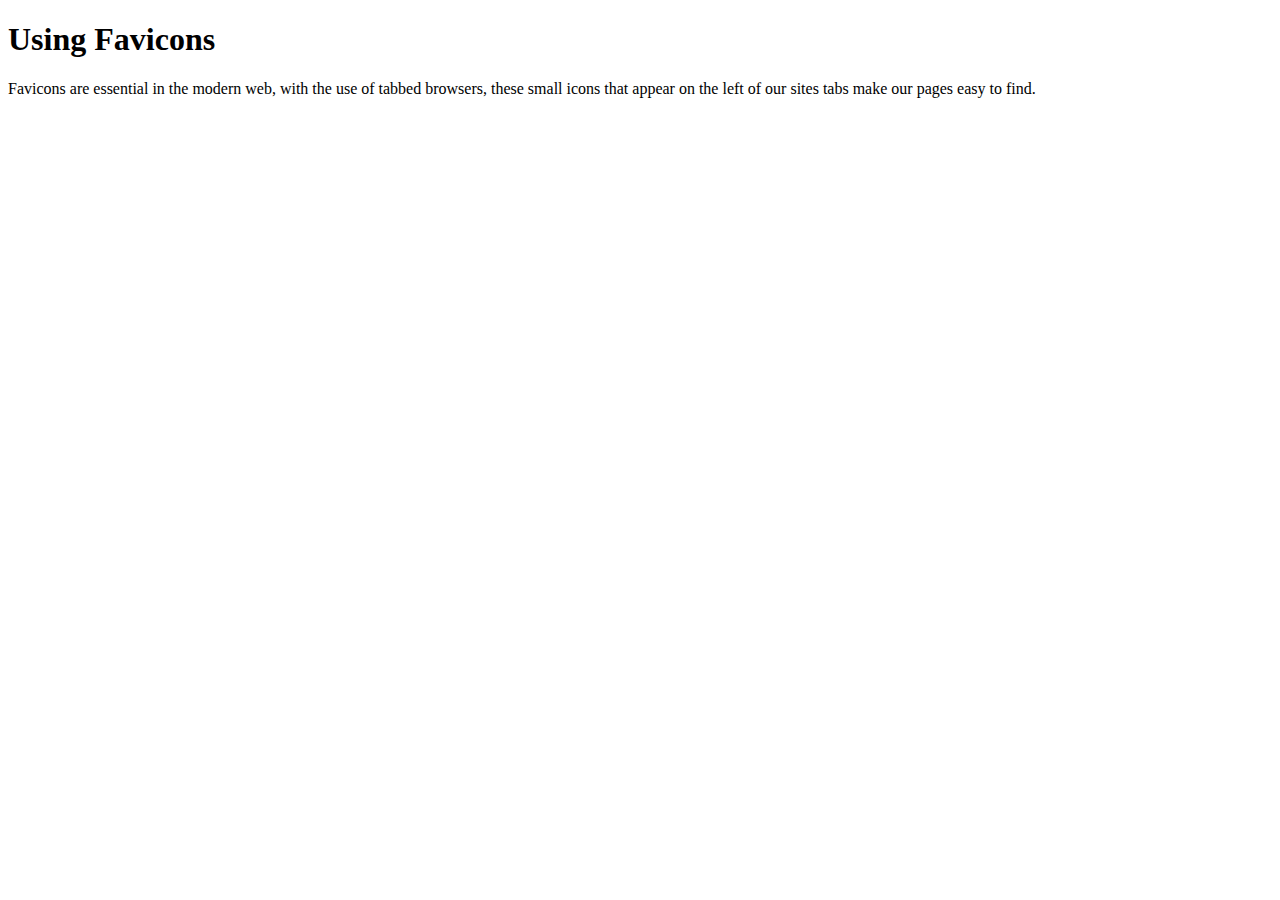
<file: favicon.html>
<!DOCTYPE html>
<html lang="en">
<head>
    <meta charset="UTF-8">
    <meta name="viewport" content="width=device-width, initial-scale=1.0">
    <title>Favicon Demo</title>
</head>
<body>
    <h1>Using Favicons</h1>
    <p>Favicons are essential in the modern web, with the use of tabbed browsers, these small icons that appear on the left of our sites tabs make our pages easy to find.</p>
    <code><link rel="icon" href="data:image/svg+xml,<svg xmlns=%22http://www.w3.org/2000/svg%22 viewBox=%220 0 110 110%22><text y=%22.9em%22 font-size=%2290%22>🤡</text></svg>"></code>
</body>
</html>
</file>
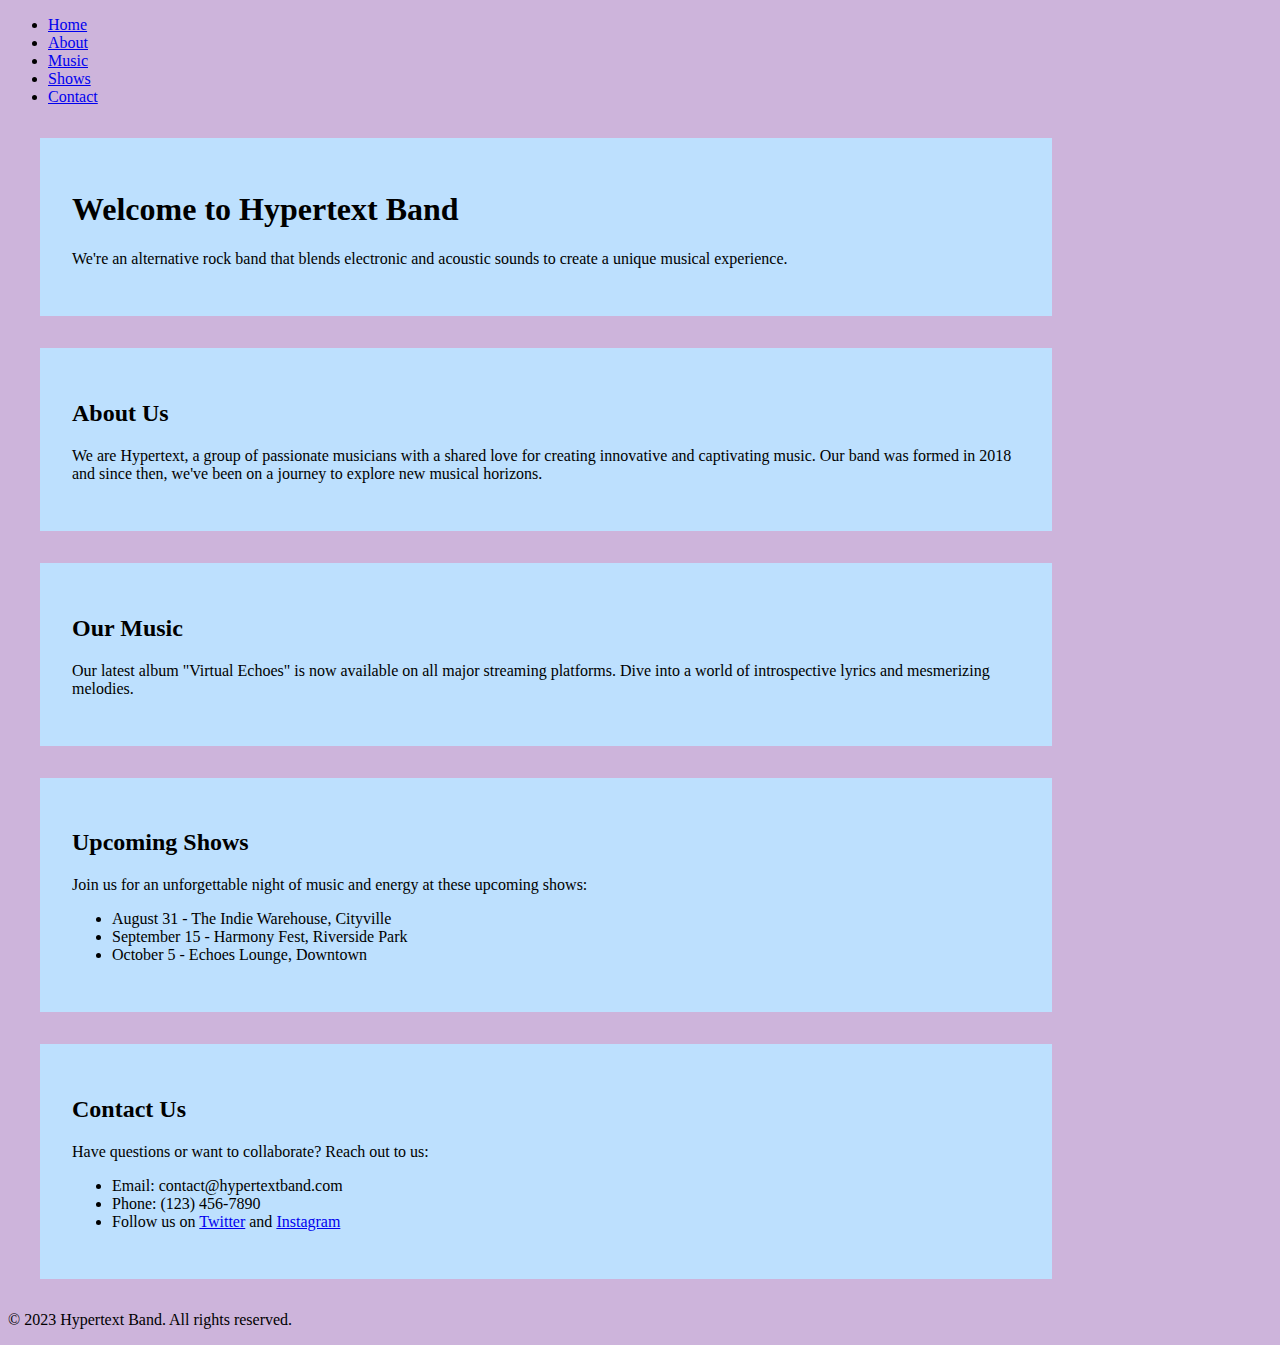
<file: hypertext.html>
<!DOCTYPE html>
<html lang="en">
<head>
    <meta charset="UTF-8">
    <meta name="viewport" content="width=device-width, initial-scale=1.0">
    <title>Hypertext Band</title>
    <link rel="stylesheet" href="styles/band.css">
</head>
<body>
    <header>
        <nav>
            <ul>
                <li><a href="#home">Home</a></li>
                <li><a href="#about">About</a></li>
                <li><a href="#music">Music</a></li>
                <li><a href="#shows">Shows</a></li>
                <li><a href="#contact">Contact</a></li>
            </ul>
        </nav>
    </header>

    <section id="home" class="card">
        <h1>Welcome to Hypertext Band</h1>
        <p>We're an alternative rock band that blends electronic and acoustic sounds to create a unique musical experience.</p>
    </section>

    <section id="about" class="card">
        <h2>About Us</h2>
        <p>We are Hypertext, a group of passionate musicians with a shared love for creating innovative and captivating music. Our band was formed in 2018 and since then, we've been on a journey to explore new musical horizons.</p>
    </section>

    <section id="music" class="card">
        <h2>Our Music</h2>
        <p>Our latest album "Virtual Echoes" is now available on all major streaming platforms. Dive into a world of introspective lyrics and mesmerizing melodies.</p>
    </section>

    <section id="shows" class="card">
        <h2>Upcoming Shows</h2>
        <p>Join us for an unforgettable night of music and energy at these upcoming shows:</p>
        <ul>
            <li>August 31 - The Indie Warehouse, Cityville</li>
            <li>September 15 - Harmony Fest, Riverside Park</li>
            <li>October 5 - Echoes Lounge, Downtown</li>
        </ul>
    </section>

    <section id="contact" class="card">
        <h2>Contact Us</h2>
        <p>Have questions or want to collaborate? Reach out to us:</p>
        <ul>
            <li>Email: contact@hypertextband.com</li>
            <li>Phone: (123) 456-7890</li>
            <li>Follow us on <a href="https://twitter.com/hypertext_band">Twitter</a> and <a href="https://www.instagram.com/hypertextband/">Instagram</a></li>
        </ul>
    </section>

    <footer>
        <p>&copy; 2023 Hypertext Band. All rights reserved.</p>
    </footer>
</body>
</html>
</file>
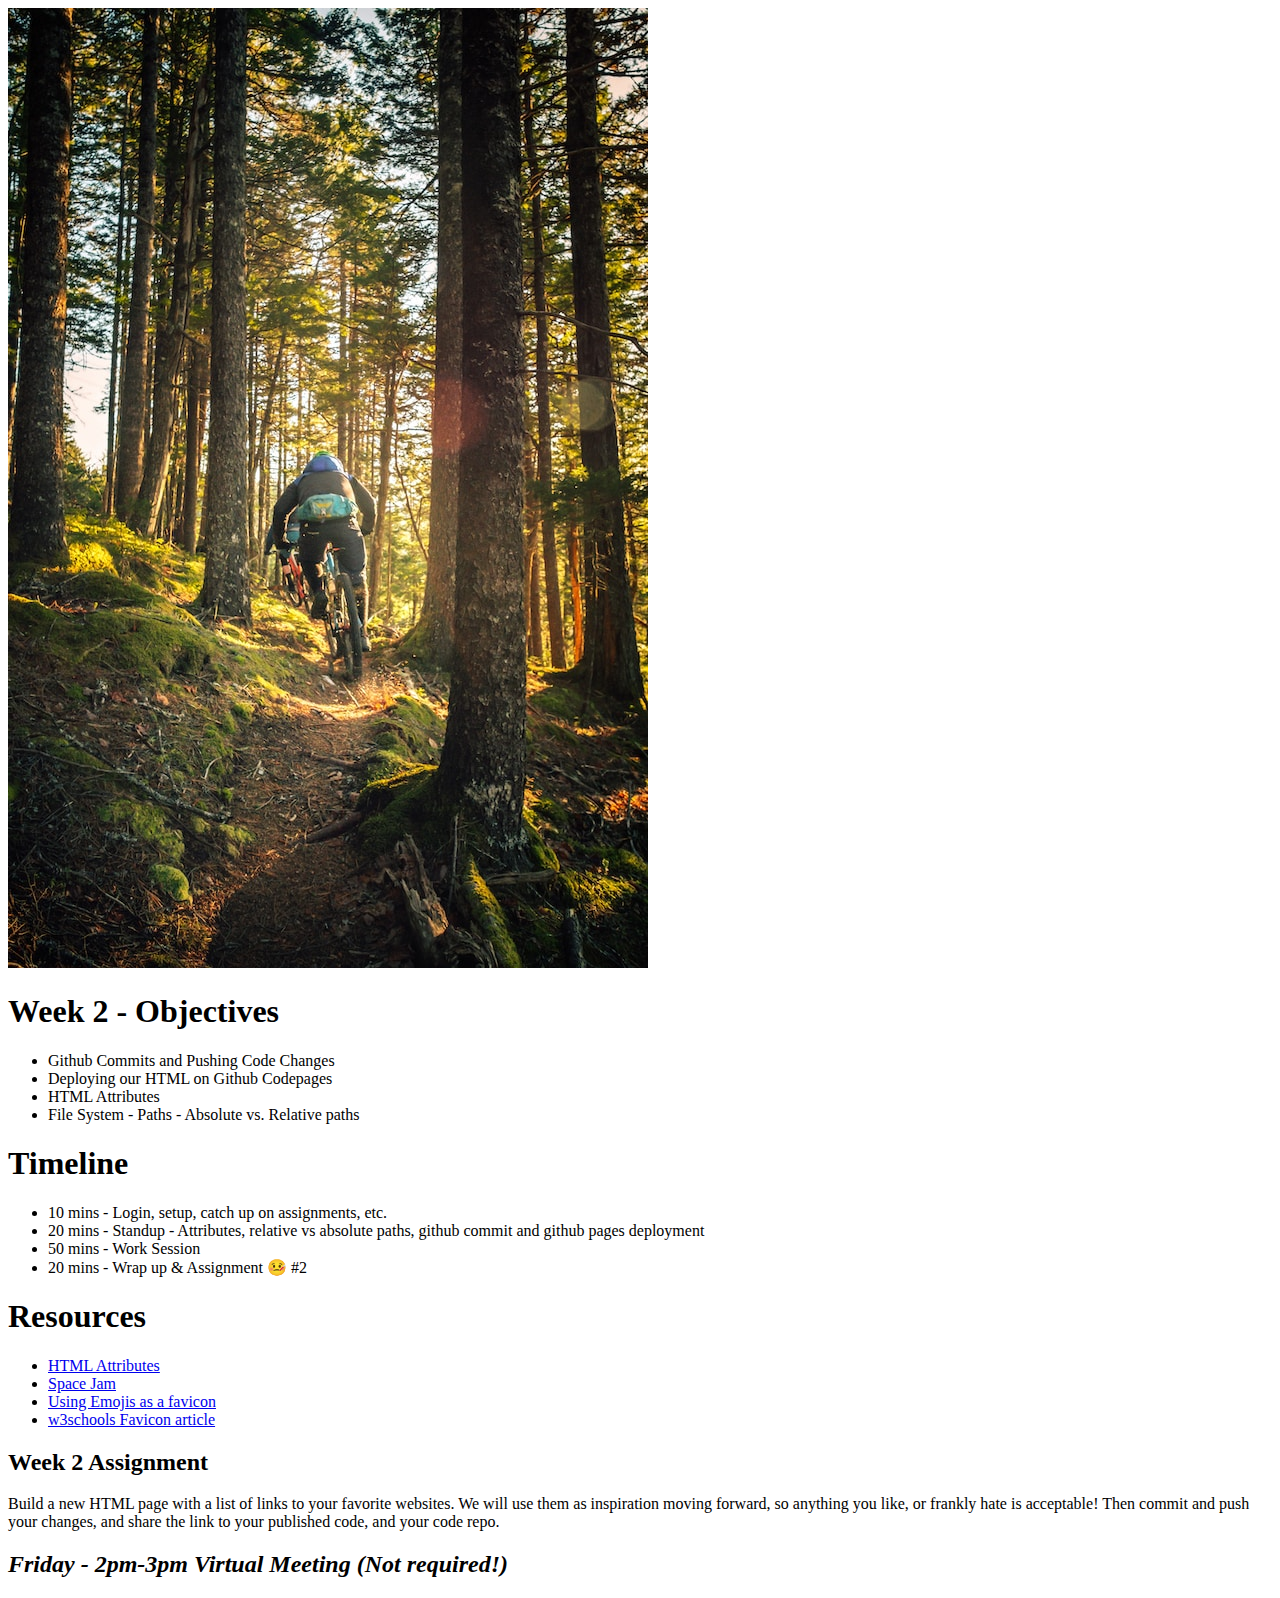
<file: week2.html>
<!DOCTYPE html>
<html lang="en">
<head>
    <meta charset="UTF-8">
    <meta name="viewport" content="width=device-width, initial-scale=1.0">
    
    <link rel="icon" href="data:image/svg+xml,<svg xmlns=%22http://www.w3.org/2000/svg%22 viewBox=%220 0 110 110%22><text y=%22.9em%22 font-size=%2290%22>🎆</text></svg>">
    <title>Week 2 Objectives</title>
</head>
<body>
    <img src="images/mtb.jpg" alt="mountain bike trail" />
    <h1 title="heading">Week 2 - Objectives</h1>
    <ul>
        <li>Github Commits and Pushing Code Changes</li>
        <li>Deploying our HTML on Github Codepages</li>
        <li>HTML Attributes</li>
        <li>File System - Paths - Absolute vs. Relative paths</li>
    </ul>

    <h1>Timeline</h1>
    <ul>
        <li>10 mins - Login, setup, catch up on assignments, etc.</li>
        <li>20 mins - Standup - Attributes, relative vs absolute paths, github commit and github pages deployment </li>
        <li>50 mins - Work Session</li>
        <li>20 mins - Wrap up & Assignment 🤒 #2</li>
    </ul>

    <h1>Resources</h1>
    <ul>
        <li><a href="https://www.w3schools.com/html/html_attributes.asp">HTML Attributes</a></li>
        <li><a href="https://www.spacejam.com/1996/cmp/jamcentral/jamcentralframes.html">Space Jam</a></li>
        <li><a href="https://css-tricks.com/emoji-as-a-favicon/">Using Emojis as a favicon</a></li>
        <li><a href="https://www.w3schools.com/html/html_favicon.asp">w3schools Favicon article</a></li>
    </ul>

    <h2>Week 2 Assignment</h2>
    <p>Build a new HTML page with a list of links to your favorite websites. We will use them as inspiration moving forward, so anything you like, or frankly hate is acceptable! Then commit and push your changes, and share the link to your published code, and your code repo.</p>
    
    <h2><em>Friday - 2pm-3pm Virtual Meeting (Not required!)</em></h2>
</body>
</html>
</file>
<file: styles/band.css>
body {
    background-color: #cdb4db
}

.card {
    width: 75%;
    background-color: #bde0fe;
    padding: 2rem;
    margin: 2rem;

}
</file>
